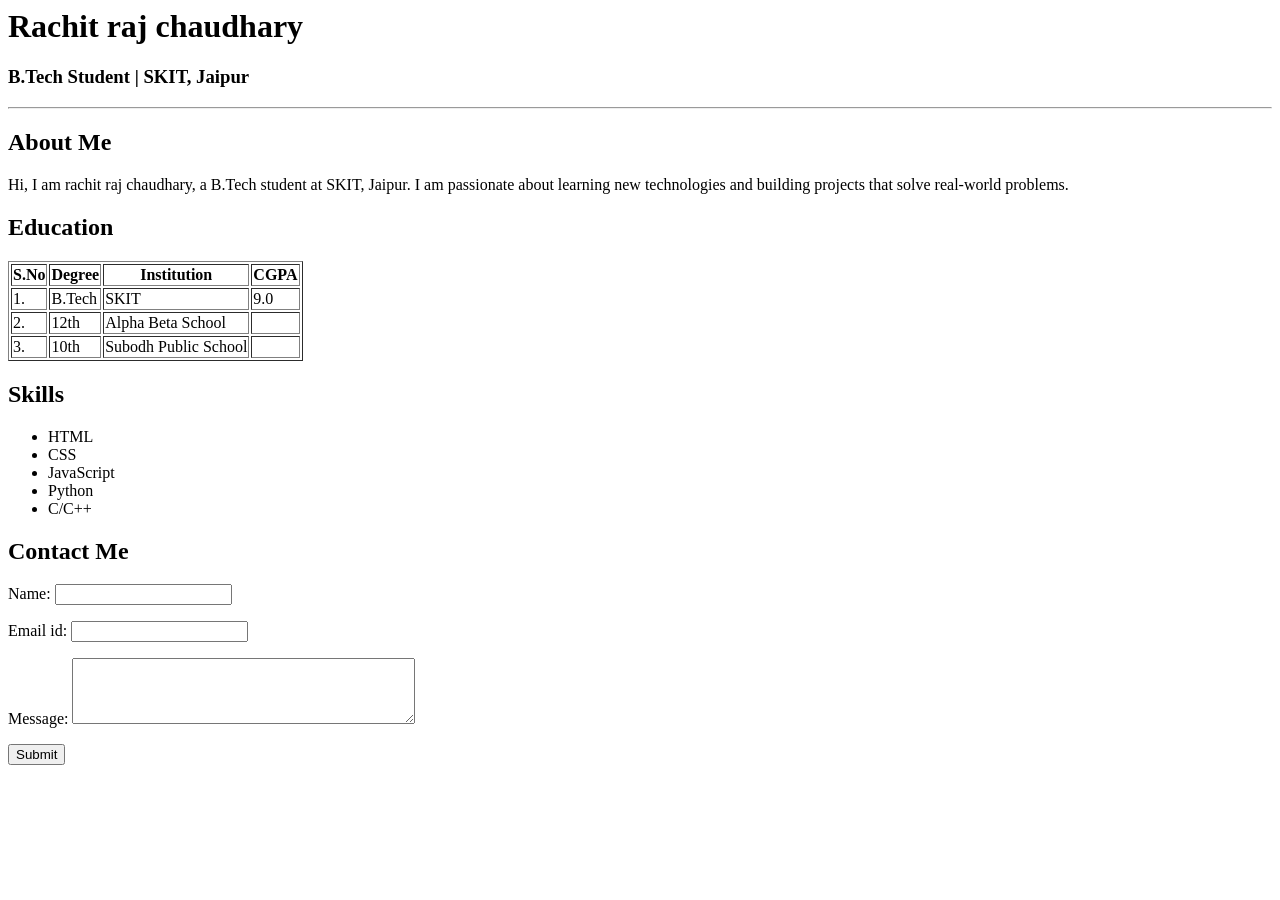
<file: Day1/index.html>
<html>
<head>
    <title>Parth Saraswat - Portfolio</title>
</head>
<body>

    <h1>Rachit raj chaudhary</h1>
    <h3>B.Tech Student | SKIT, Jaipur</h3>
    <hr>

    <h2>About Me</h2>
    <p>
        Hi, I am rachit raj chaudhary, a B.Tech student at SKIT, Jaipur.
        I am passionate about learning new technologies and building projects
        that solve real-world problems.
    </p>

    <h2>Education</h2>
    <table border="1pt">
        <tr>
            <th>S.No</th>
            <th>Degree</th>
            <th>Institution</th>
            <th>CGPA</th>
        </tr>
        <tr>
            <td>1.</td>
            <td>B.Tech</td>
            <td>SKIT</td>
            <td>9.0</td>
        </tr>
        <tr>
            <td>2.</td>
            <td>12th</td>
            <td>Alpha Beta School</td>
            <td></td>
        </tr>
        <tr>
            <td>3.</td>
            <td>10th</td>
            <td>Subodh Public School</td>
            <td></td>
        </tr>
    </table>

    <h2>Skills</h2>
    <ul>
        <li>HTML</li>
        <li>CSS</li>
        <li>JavaScript</li>
        <li>Python</li>
        <li>C/C++</li>
    </ul>

    <h2>Contact Me</h2>
    <form>
        <p>Name: <input type="text"></p>
        <p>Email id: <input type="email"></p>
        <p>Message: <textarea rows="4" cols="40"></textarea></p>
        <input type="submit" value="Submit">
    </form>

</body>
</html>
</file>
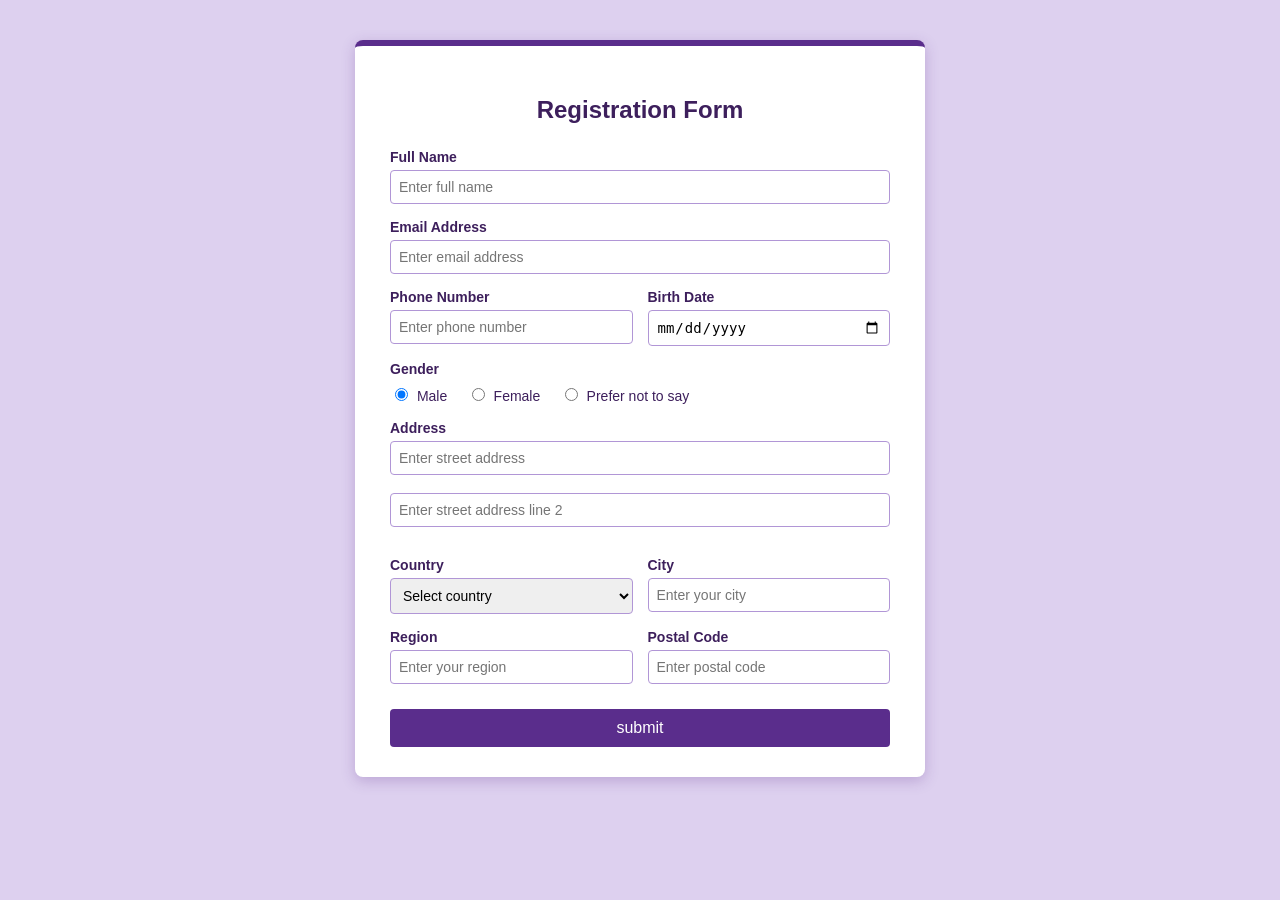
<file: Day2/index.html>
<!DOCTYPE html>
<html lang="en">
<head>
<meta charset="UTF-8">
<title>Registration Form</title>
<style>
  body {
    font-family: Arial, Helvetica, sans-serif;
    background-color: #ddd0ef;
    margin: 0;
    padding: 40px 0;
  }

  .form-container {
    background-color: #ffffff;
    max-width: 500px;
    margin: 0 auto;
    padding: 30px 35px;
    border-radius: 8px;
    border-top: 6px solid #5a2d8c;
    box-shadow: 0 4px 14px rgba(90, 45, 140, 0.25);
  }

  h2 {
    text-align: center;
    color: #3d1f5c;
    margin-bottom: 25px;
  }

  label {
    display: block;
    font-weight: bold;
    margin-bottom: 5px;
    margin-top: 15px;
    font-size: 14px;
    color: #3d1f5c;
  }

  input[type="text"],
  input[type="email"],
  input[type="tel"],
  input[type="date"],
  select {
    width: 100%;
    padding: 8px;
    border: 1px solid #b196d6;
    border-radius: 4px;
    box-sizing: border-box;
    font-size: 14px;
  }

  input[type="text"]:focus,
  input[type="email"]:focus,
  input[type="tel"]:focus,
  input[type="date"]:focus,
  select:focus {
    outline: none;
    border-color: #5a2d8c;
    box-shadow: 0 0 0 2px rgba(90, 45, 140, 0.2);
  }

  .row {
    display: flex;
    gap: 15px;
  }

  .row .col {
    flex: 1;
  }

  .gender-options {
    margin-top: 8px;
  }

  .gender-options label {
    display: inline;
    font-weight: normal;
    margin-right: 15px;
  }

  .gender-options input {
    margin-right: 5px;
  }

  input[type="submit"] {
    width: 100%;
    background-color: #5a2d8c;
    color: white;
    padding: 10px;
    border: none;
    border-radius: 4px;
    font-size: 16px;
    margin-top: 25px;
    cursor: pointer;
  }

  input[type="submit"]:hover {
    background-color: #45225f;
  }
</style>
</head>
<body>

  <div class="form-container">
    <h2>Registration Form</h2>

    <form>
      <label for="fullname">Full Name</label>
      <input type="text" id="fullname" name="fullname" placeholder="Enter full name" required>

      <label for="email">Email Address</label>
      <input type="email" id="email" name="email" placeholder="Enter email address" required>

      <div class="row">
        <div class="col">
          <label for="phone">Phone Number</label>
          <input type="tel" id="phone" name="phone" placeholder="Enter phone number">
        </div>
        <div class="col">
          <label for="dob">Birth Date</label>
          <input type="date" id="dob" name="dob">
        </div>
      </div>

      <label>Gender</label>
      <div class="gender-options">
        <label><input type="radio" name="gender" value="male" checked> Male</label>
        <label><input type="radio" name="gender" value="female"> Female</label>
        <label><input type="radio" name="gender" value="other"> Prefer not to say</label>
      </div>

      <label for="address1">Address</label>
      <input type="text" id="address1" name="address1" placeholder="Enter street address">
      <br><br>
      <input type="text" id="address2" name="address2" placeholder="Enter street address line 2">

      <div class="row" style="margin-top: 15px;">
        <div class="col">
          <label for="country">Country</label>
          <select id="country" name="country">
            <option value="">Select country</option>
            <option value="india">India</option>
            <option value="usa">USA</option>
            <option value="uk">UK</option>
            <option value="other">Other</option>
          </select>
        </div>
        <div class="col">
          <label for="city">City</label>
          <input type="text" id="city" name="city" placeholder="Enter your city">
        </div>
      </div>

      <div class="row">
        <div class="col">
          <label for="region">Region</label>
          <input type="text" id="region" name="region" placeholder="Enter your region">
        </div>
        <div class="col">
          <label for="postal">Postal Code</label>
          <input type="text" id="postal" name="postal" placeholder="Enter postal code">
        </div>
      </div>

      <input type="submit" value="submit">
    </form>
  </div>
</body>
</html>
</file>
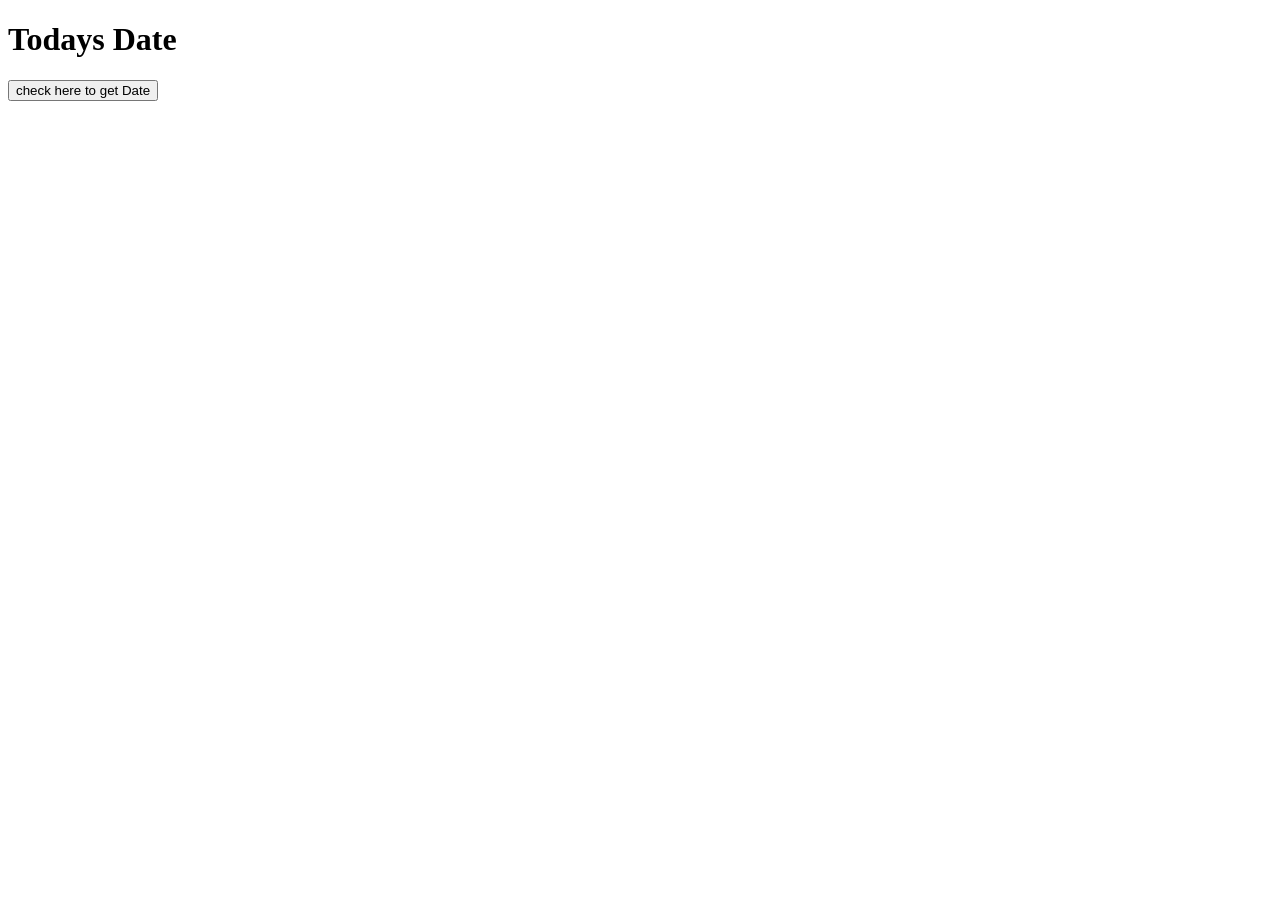
<file: Day4/index.html>
<!DOCTYPE html>
<html lang="en">
<head>
    <meta charset="UTF-8">
    <meta name="viewport" content="width=device-width, initial-scale=1.0">
    <title>js</title>
</head>
<body>
    <div>
        <h1> Todays Date</h1>
        <button type="button" onclick="displayDate()">
            check here to get Date
        </button>
        <div id="demo"></div>
    </div>
    <script>
        function displayDate(){
            document.getElementById('demo').innerHTML=Date();
        }
    </script>
</body>
</html>
</file>
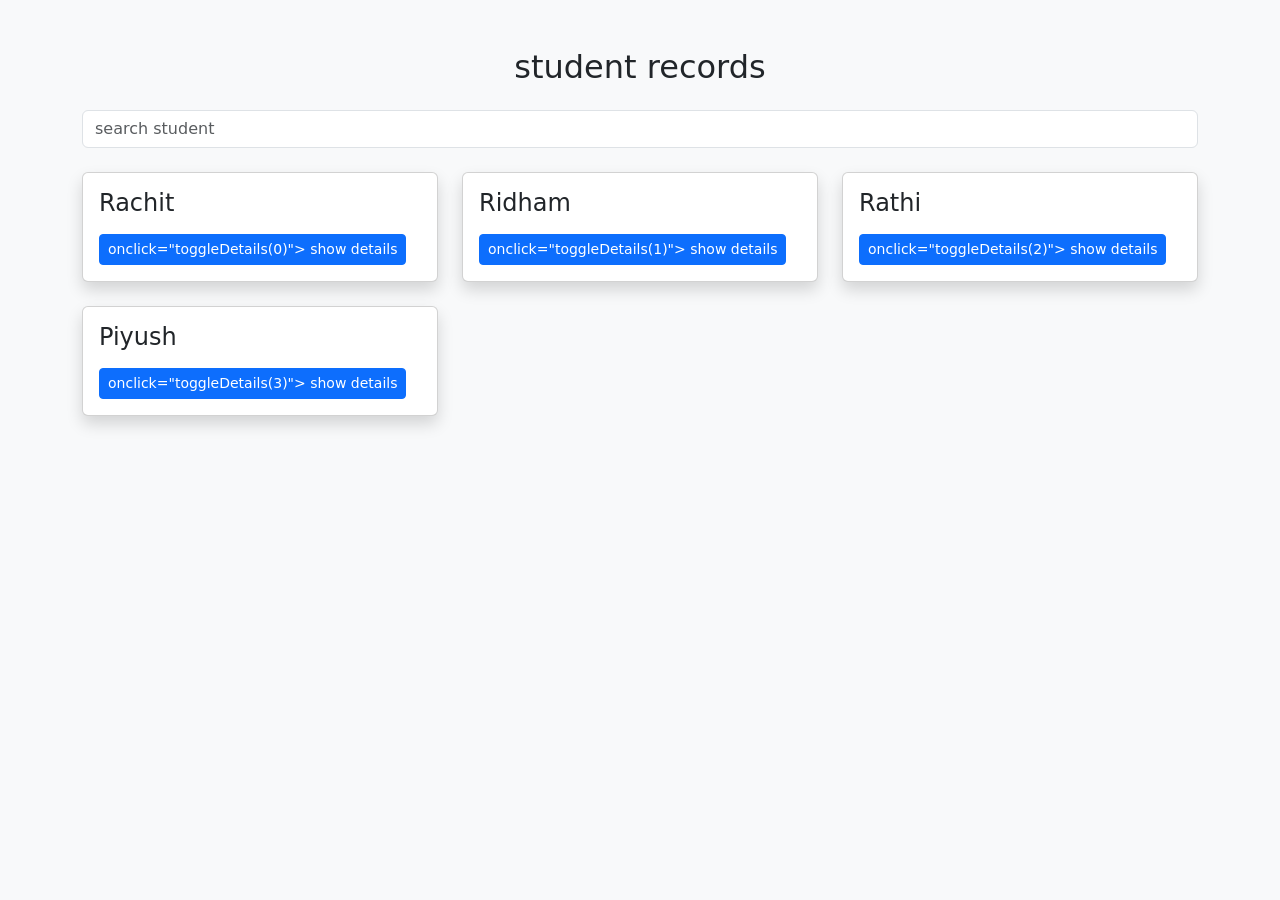
<file: Day6/index.html>
<!DOCTYPE html>
<html lang="en">
<head>
    <meta charset="UTF-8">
    <meta name="viewport" content="width= device-width, initial-scale=1.0">
    <title>Document</title>
    <link href="https://cdn.jsdelivr.net/npm/bootstrap@5.3.3/dist/css/bootstrap.min.css" rel="stylesheet">
</head>
<body class="bg-light">
    <div class="container py-5">
     <h2 class="text-center mb-4">student records </h2>
     <input type="text" id="search" class="form-control mb-4"
     placeholder="search student">
<div id="container" class="row g-4"></div>
    </div>
    <script>
      
const students = [
    {
        name:"Rachit",
        branch:"CSE",
        cgpa:8.4
    },
    {
        name:"Ridham",
        branch:"CSE",
        cgpa:9.4
    },
    {
        name:"Rathi",
        branch:"CSE",
        cgpa:5.4
    },
    {
        name:"Piyush",
        branch:"CSE",
        cgpa:7.4
    }
];
        let html ="";
        for( let i=0;i<students.length;i++){
            html +=`
            <div class="col-md-4 card-item">
                <div class="card shadow">
                    <div class="card-body">
                        <h4>${students[i].name}</h4>
                        <button class="btn btn-primary btn-sm mt-2">
                            onclick="toggleDetails(${i})">
                            show details
                            </button>
                            <div class="details mt-3" style="display:none;">
                                <P><strong>branch:</strong>${students[i].branch}</p>
                                    <p><strong>cgpa:</strong>${students[i].cgpa}</p>
                        </div>
                        </div>
                        </div>
                        </div>
                        `;
                                }
                        

document.getElementById("container").innerHTML = html;

function toggleDetails(i){
    let details = document.getElementById("details"+i);

    if(details.style.display=="none"){
        details.style.display="block";
    }else{
        details.style.display="none";
    }
}
document.getElementById("json").innerHTML=JSON.stringify(students,
["name,"],4);

</script>
<script>
fetch('https://jsonplaceholder.typecode.com/users')
.then(res => res.josn())
.then(data => {
console.log(data);
let username =data.map(user => user.username);
console.log(username);

});
</script>
</body>
</html>
    </script>
</body>
</html>
</file>
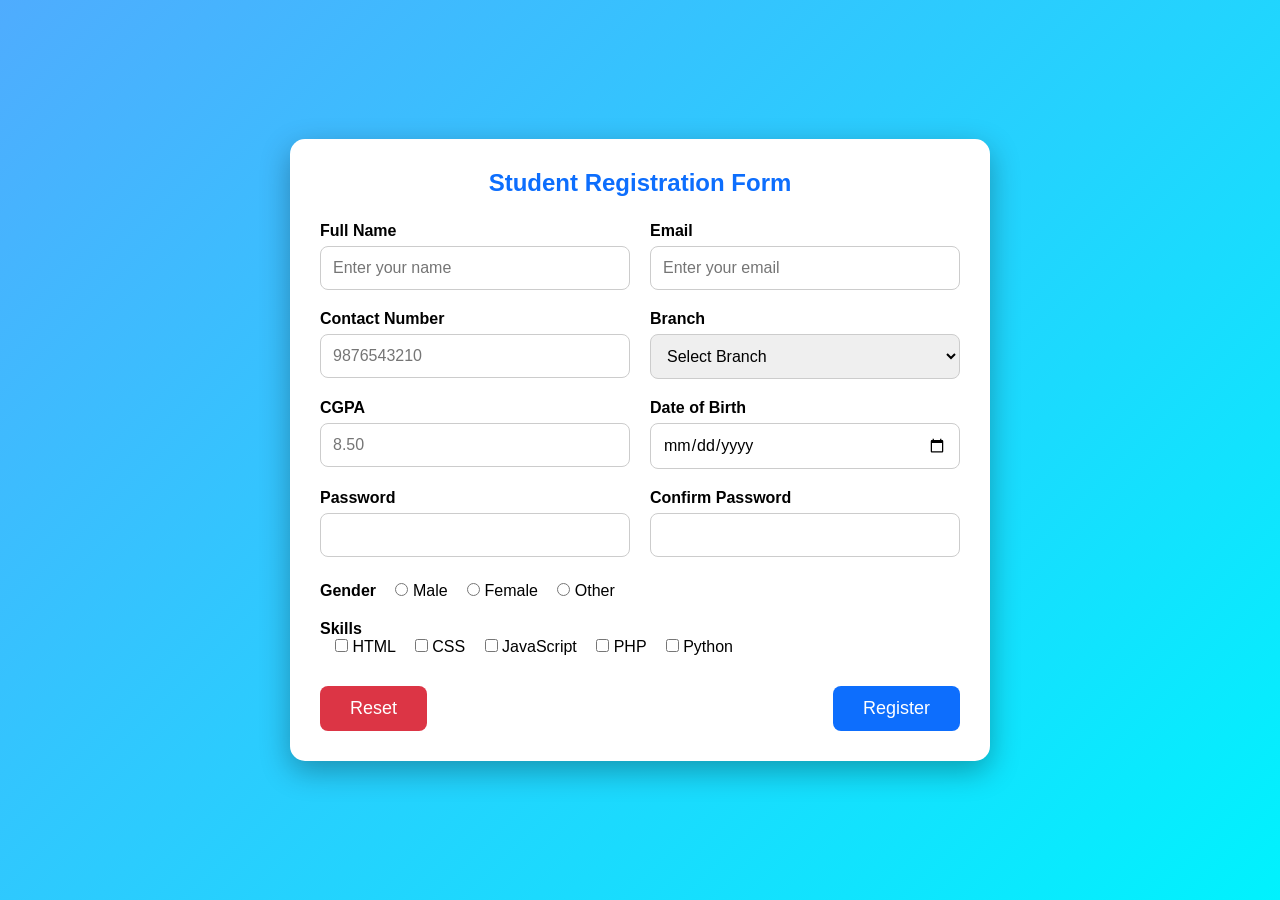
<file: Day9/index.html>
<!DOCTYPE html>
<html lang="en">
<head>
<meta charset="UTF-8">
<meta name="viewport" content="width=device-width, initial-scale=1.0">
<title>Student Registration Form</title>

<link rel="stylesheet" href="style.css">

</head>
<body>

<div class="container">

<h2>Student Registration Form</h2>

<form action="registration.php" method="POST" onsubmit="return validateForm()">

<div class="row">

<div class="input-box">
<label>Full Name</label>
<input type="text" id="name" name="name" placeholder="Enter your name">
</div>

<div class="input-box">
<label>Email</label>
<input type="email" id="email" name="email" placeholder="Enter your email">
</div>

<div class="input-box">
<label>Contact Number</label>
<input type="tel" id="contact" name="contact" placeholder="9876543210">
</div>

<div class="input-box">
<label>Branch</label>

<select name="branch" id="branch">

<option value="">Select Branch</option>

<option>CSE</option>

<option>IT</option>

<option>AI & DS</option>

<option>ECE</option>

<option>Mechanical</option>

<option>Civil</option>

</select>

</div>

<div class="input-box">
<label>CGPA</label>
<input type="number" step="0.01" id="cgpa" name="cgpa" placeholder="8.50">
</div>

<div class="input-box">
<label>Date of Birth</label>
<input type="date" id="dob" name="dob">
</div>

<div class="input-box">
<label>Password</label>
<input type="password" id="password" name="password">
<small id="strength"></small>
</div>

<div class="input-box">
<label>Confirm Password</label>
<input type="password" id="confirmPassword" name="confirm_password">
<small id="match"></small>
</div>

</div>

<div class="gender">

<label>Gender</label>

<input type="radio" name="gender" value="Male"> Male

<input type="radio" name="gender" value="Female"> Female

<input type="radio" name="gender" value="Other"> Other

</div>

<div class="skills">

<label>Skills</label><br>

<input type="checkbox" name="skills[]" value="HTML"> HTML

<input type="checkbox" name="skills[]" value="CSS"> CSS

<input type="checkbox" name="skills[]" value="JavaScript"> JavaScript

<input type="checkbox" name="skills[]" value="PHP"> PHP

<input type="checkbox" name="skills[]" value="Python"> Python

</div>

<div class="buttons">

<button type="reset">Reset</button>

<button type="submit">Register</button>

</div>

</form>

</div>

<script src="script.js"></script>

</body>
</html>
</file>
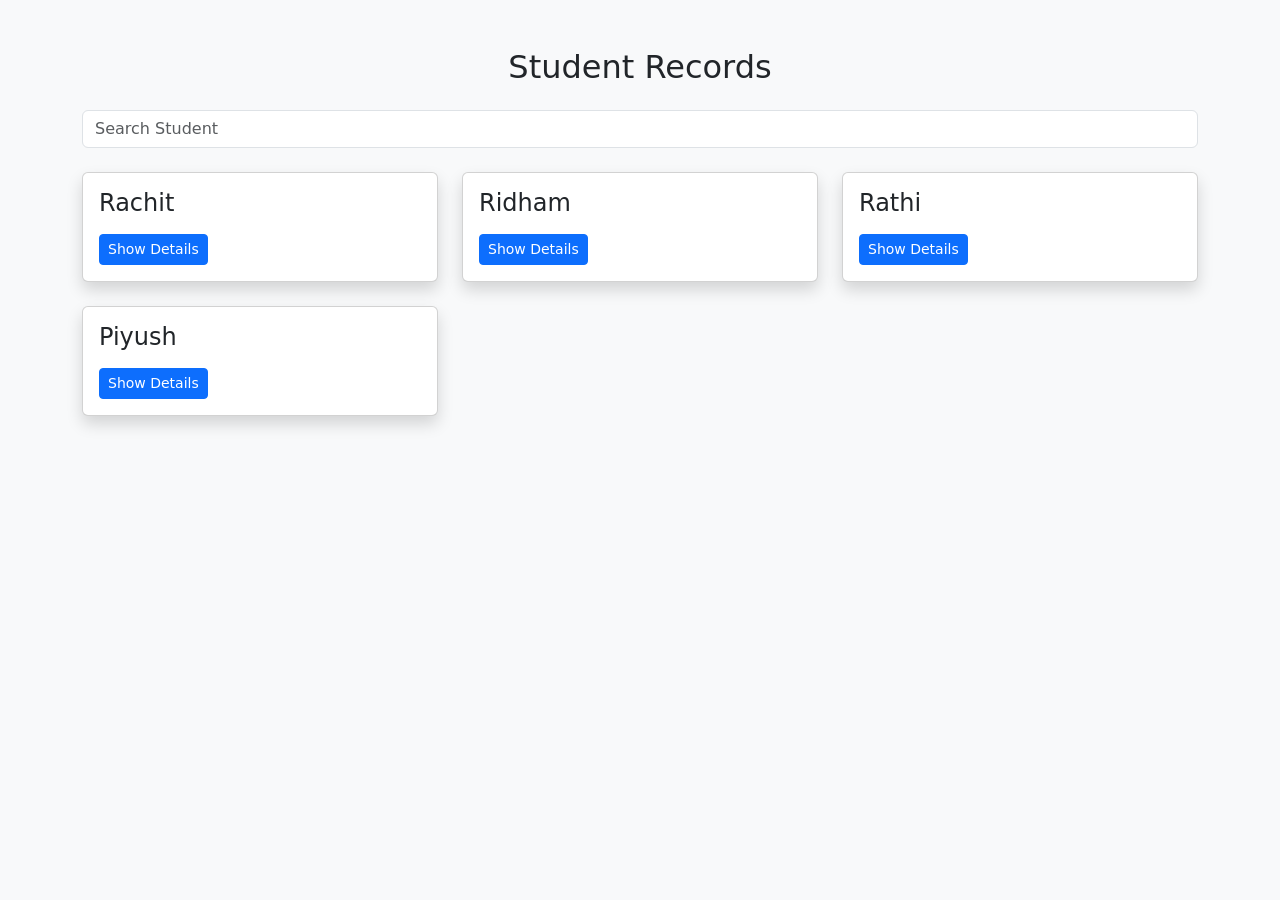
<file: Day6/buton.html>
<!DOCTYPE html>
<html lang="en">
<head>
    <meta charset="UTF-8">
    <meta name="viewport" content="width=device-width, initial-scale=1.0">
    <title>Student Records</title>

    <link href="https://cdn.jsdelivr.net/npm/bootstrap@5.3.3/dist/css/bootstrap.min.css" rel="stylesheet">
</head>
<body class="bg-light">

<div class="container py-5">

    <h2 class="text-center mb-4">Student Records</h2>

    <input
        type="text"
        id="search"
        class="form-control mb-4"
        placeholder="Search Student">

    <div id="container" class="row g-4"></div>

</div>

<script>

const students = [
    {
        name:"Rachit",
        branch:"CSE",
        cgpa:8.4
    },
    {
        name:"Ridham",
        branch:"CSE",
        cgpa:9.4
    },
    {
        name:"Rathi",
        branch:"CSE",
        cgpa:5.4
    },
    {
        name:"Piyush",
        branch:"CSE",
        cgpa:7.4
    }
];

let html = "";

for(let i=0; i<students.length; i++){

    html += `
    <div class="col-md-4">
        <div class="card shadow">
            <div class="card-body">

                <h4>${students[i].name}</h4>

                <button class="btn btn-primary btn-sm mt-2"
                onclick="toggleDetails(${i})">
                    Show Details
                </button>

                <div class="details mt-3" id="details${i}" style="display:none;">
                    <p><strong>Branch:</strong> ${students[i].branch}</p>
                    <p><strong>CGPA:</strong> ${students[i].cgpa}</p>
                </div>

            </div>
        </div>
    </div>
    `;
}

document.getElementById("container").innerHTML = html;

function toggleDetails(i){
    let details = document.getElementById("details"+i);

    if(details.style.display=="none"){
        details.style.display="block";
    }else{
        details.style.display="none";
    }
}

</script>

</body>
</html>
</file>
<file: Day9/style.css>
*{
margin:0;
padding:0;
box-sizing:border-box;
font-family:Arial, Helvetica, sans-serif;
}

body{

background:linear-gradient(135deg,#4facfe,#00f2fe);

display:flex;

justify-content:center;

align-items:center;

min-height:100vh;

padding:30px;

}

.container{

width:700px;

background:white;

padding:30px;

border-radius:15px;

box-shadow:0 10px 30px rgba(0,0,0,.3);

}

h2{

text-align:center;

margin-bottom:25px;

color:#0d6efd;

}

.row{

display:grid;

grid-template-columns:repeat(2,1fr);

gap:20px;

}

.input-box{

display:flex;

flex-direction:column;

}

label{

font-weight:bold;

margin-bottom:6px;

}

input,select{

padding:12px;

border:1px solid #ccc;

border-radius:8px;

font-size:16px;

transition:.3s;

}

input:focus,select:focus{

outline:none;

border-color:#0d6efd;

box-shadow:0 0 8px rgba(13,110,253,.3);

}

.gender,.skills{

margin-top:20px;

}

.gender input,

.skills input{

margin-left:15px;

}

.buttons{

margin-top:30px;

display:flex;

justify-content:space-between;

}

button{

padding:12px 30px;

font-size:18px;

border:none;

border-radius:8px;

cursor:pointer;

transition:.3s;

}

button[type=submit]{

background:#0d6efd;

color:white;

}

button[type=submit]:hover{

background:#084298;

}

button[type=reset]{

background:#dc3545;

color:white;

}

button[type=reset]:hover{

background:#bb2d3b;

}

small{

font-weight:bold;

margin-top:5px;

}

@media(max-width:768px){

.row{

grid-template-columns:1fr;

}

.container{

width:100%;

}

.buttons{

flex-direction:column;

gap:15px;

}

button{

width:100%;

}

}
</file>
